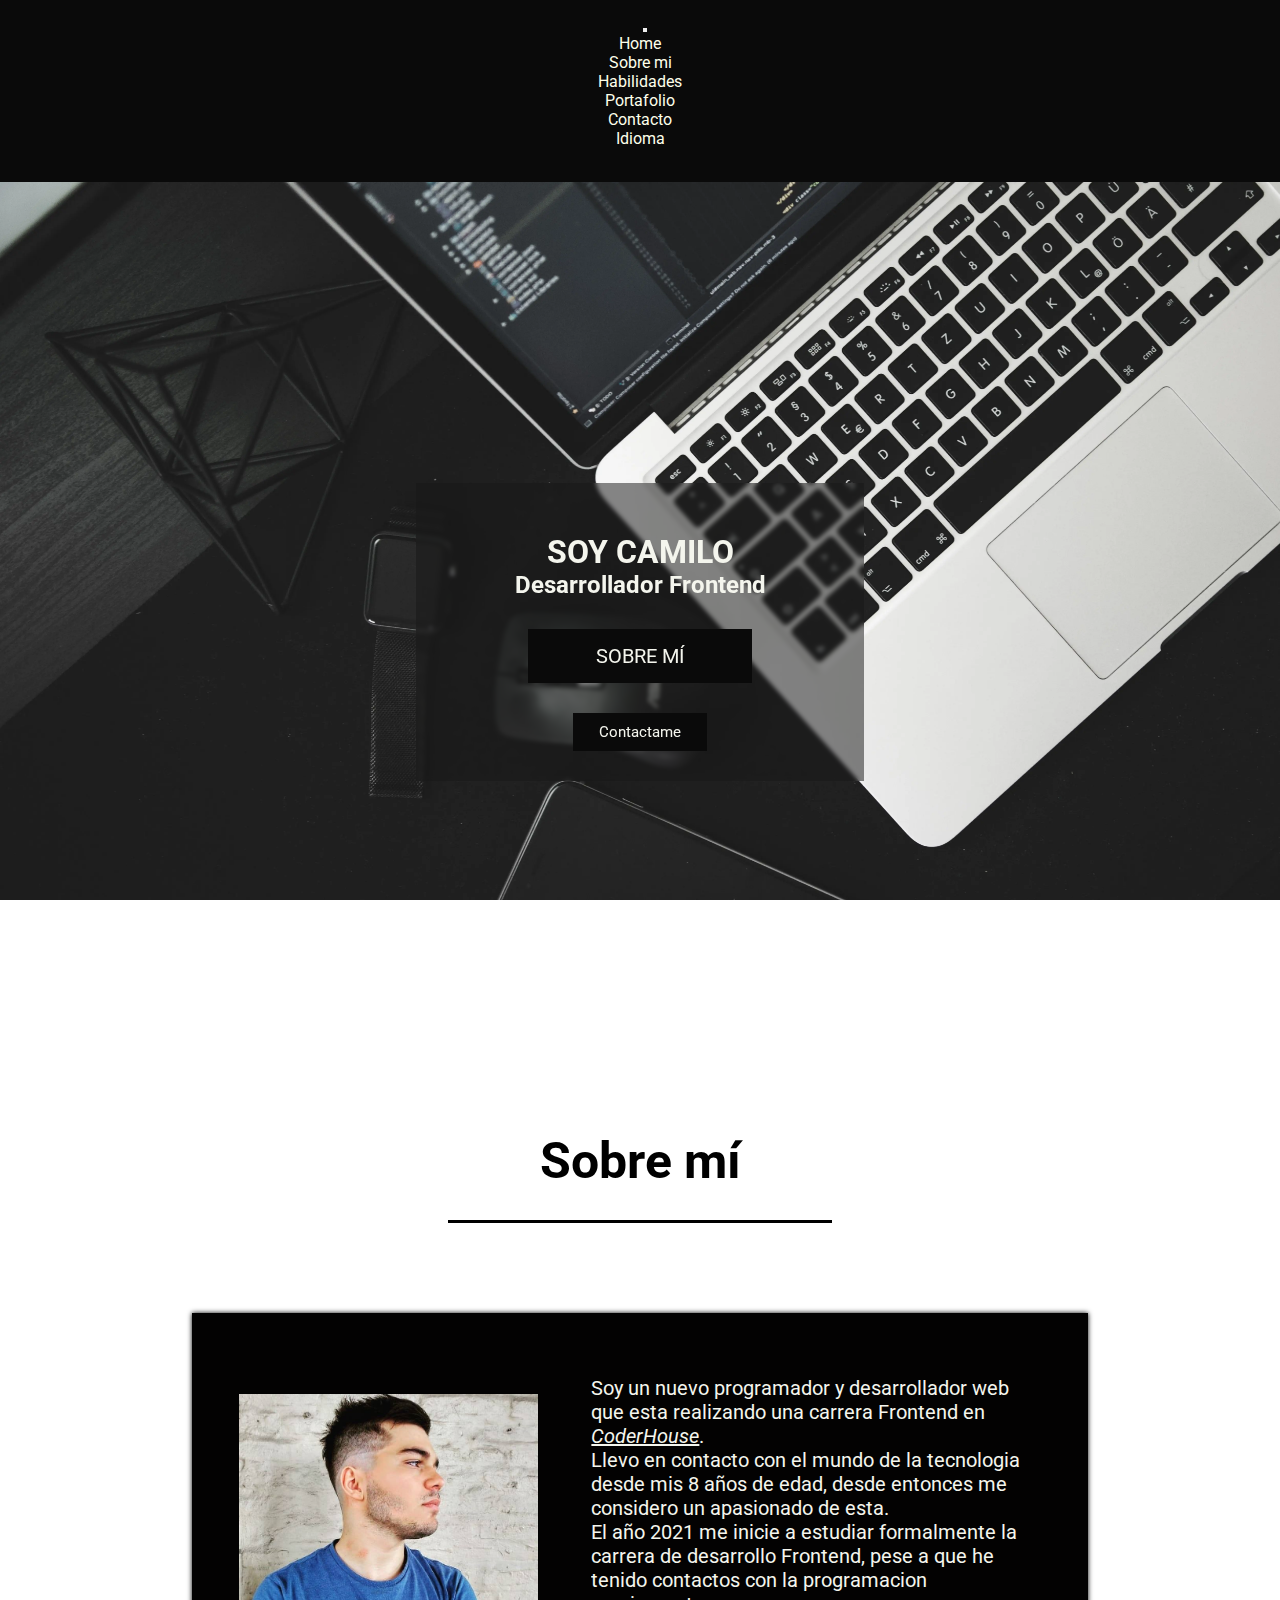
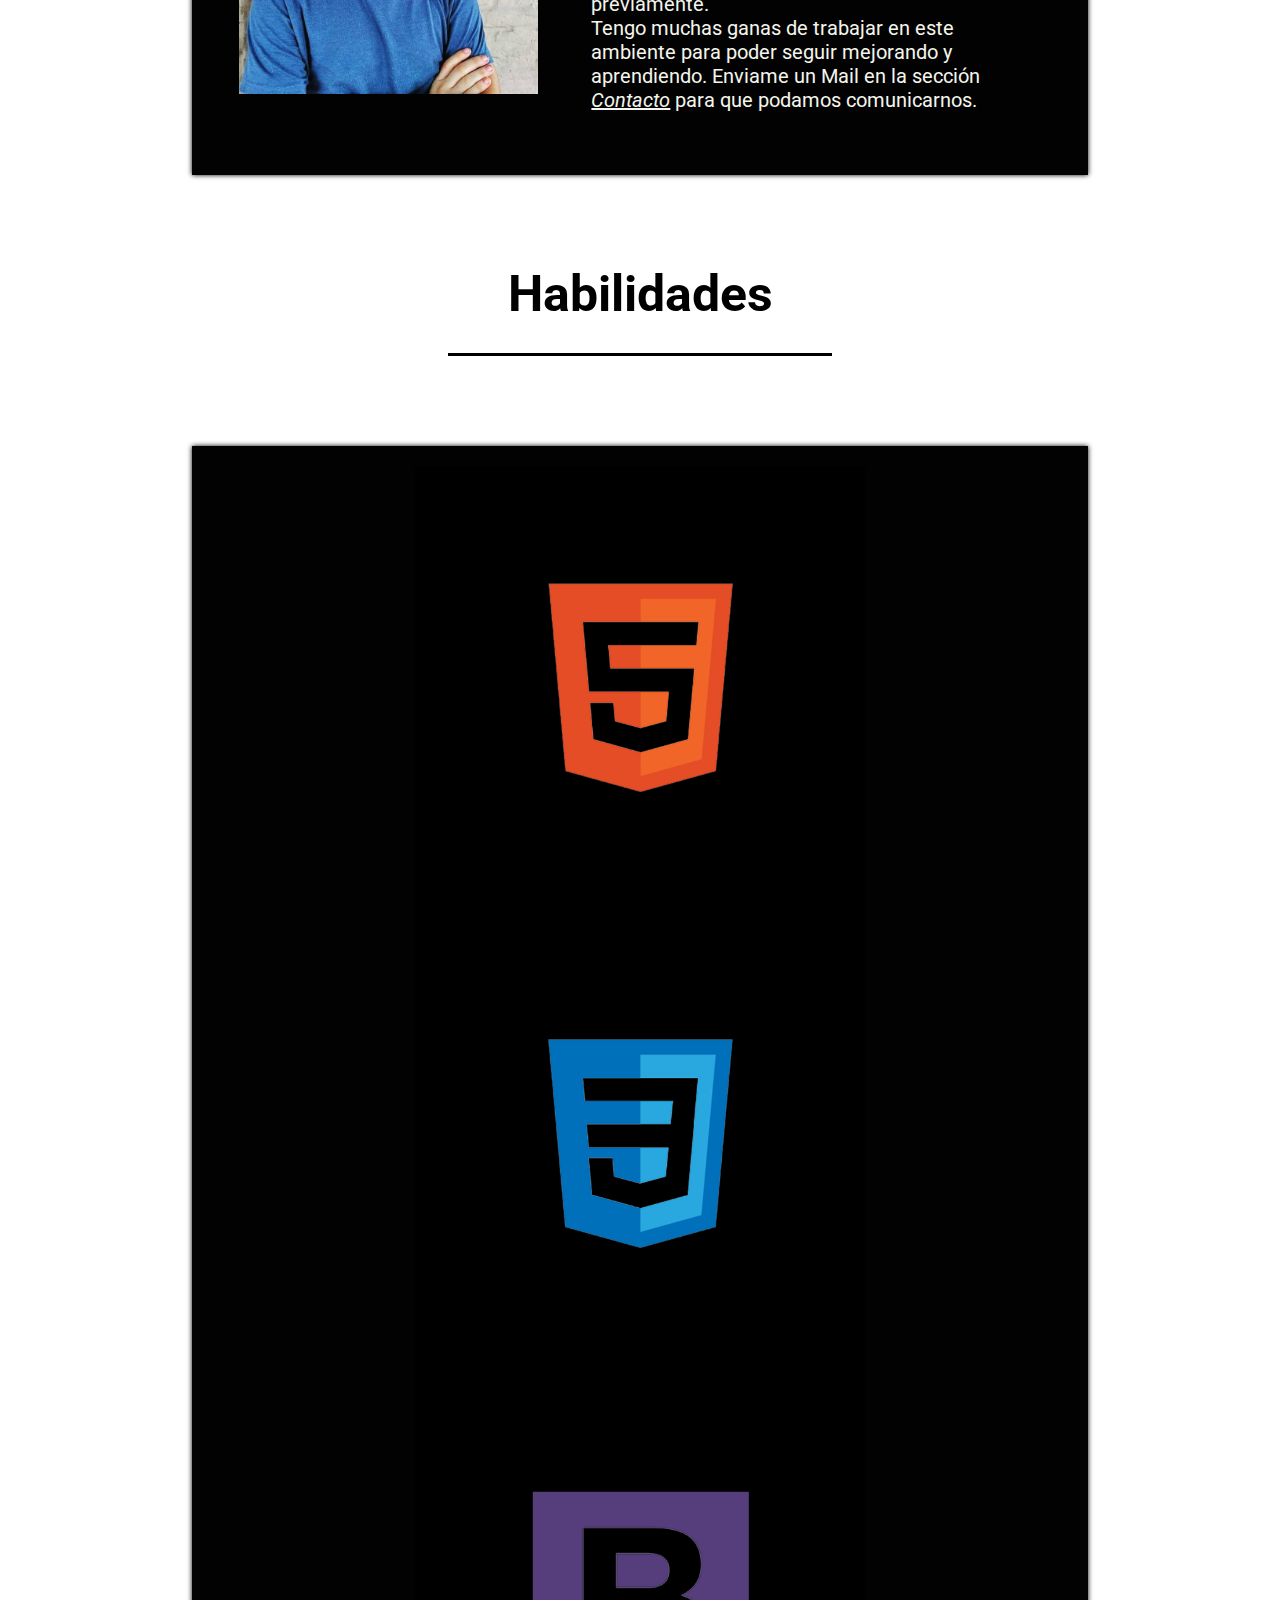
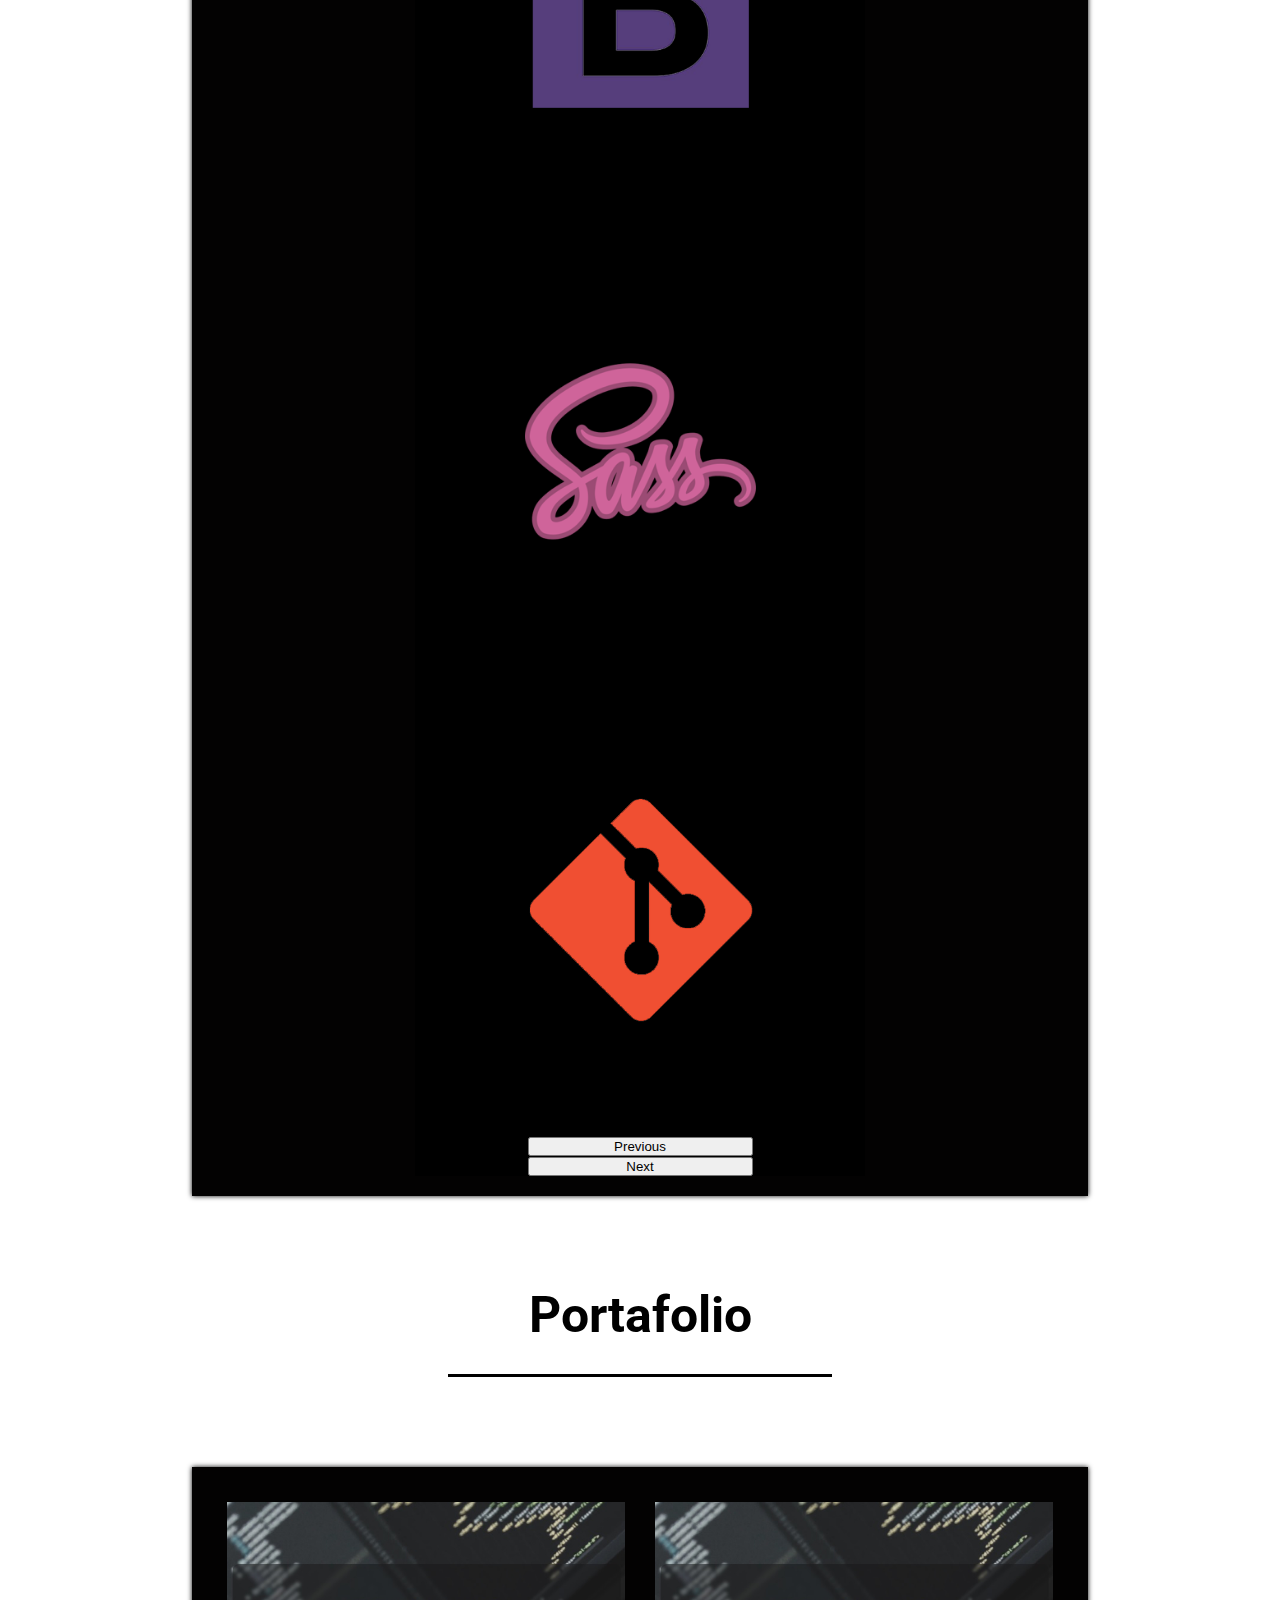
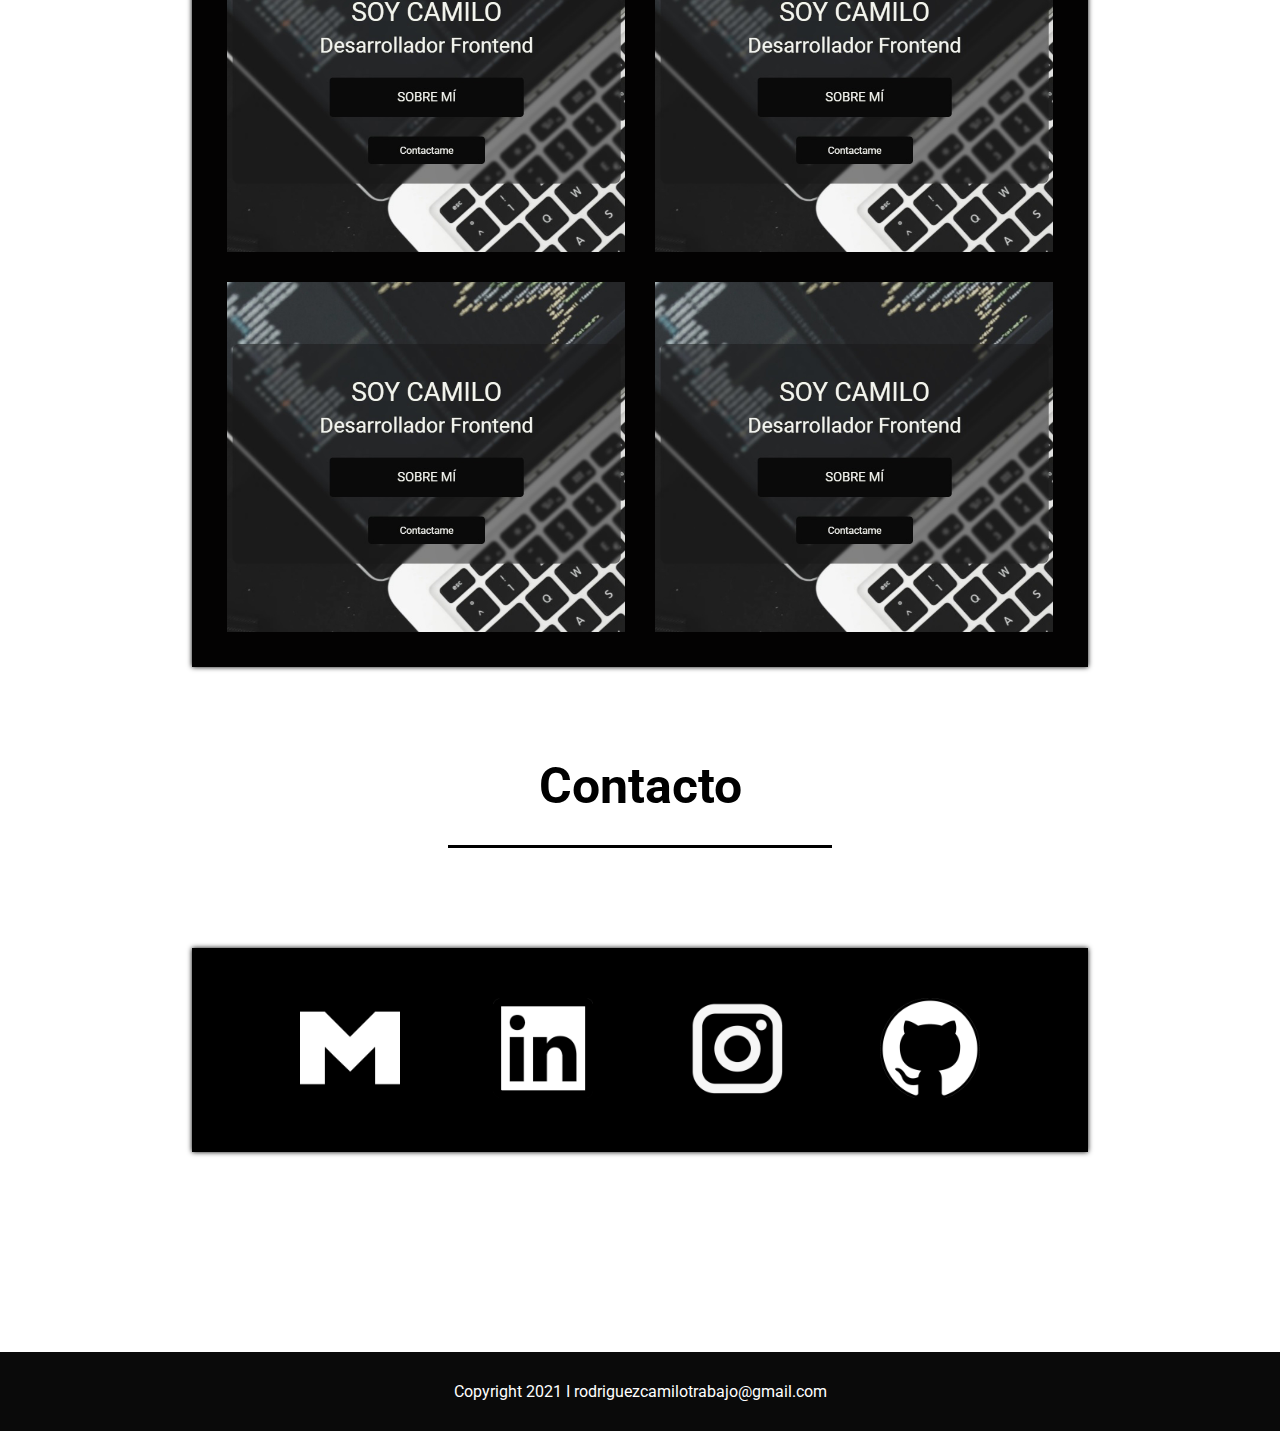
<file: index.html>
<!DOCTYPE html>
<html lang="es">
<head>
    <meta charset="UTF-8">
    <meta http-equiv="X-UA-Compatible" content="IE=edge">
    <meta name="viewport" content="width=device-width, initial-scale=1.0">
    <title>Camilo Rodriguez | Portafolio
    </title>
    <meta name="description" content="Este es el portafolio web de Camilo Rodriguez, un desarrollador Frontend. Aqui tendras informacion sobre mi y como contactarme.">
    <meta name="keywords" content="desarrollo web, desarrollador web, desarrollo frontend, frontend, Portafolio Cea Rodriguez, Cea Rodriguez, elmasterkam, camilo rodriguez, camilo cea rodriguez, elmasterkam portfolio, portfolio cea rodriguez, camilo rodriguez cv">
    <meta name="author" content="elmasterkam">
    <meta name="language" content="Spanish">
    <meta name="distribution" content="Global">
    <meta name="city" content="La Plata">
    <meta name="country" content="Argentina">
    <meta name="revisit-after" content="1 Days">
    <meta name="doc-type" content="Web Page">
    <meta name="ROBOTS" content="INDEX, FOLLOW">
    <meta name="ROBOTS" content="ALL">

    
    <meta name="revisit-after" content="1 Days">
    <link rel="icon" href="img/favicon.png">
    <link
    rel="stylesheet"
    href="https://cdnjs.cloudflare.com/ajax/libs/animate.css/4.1.1/animate.min.css"
    />
    <link rel="stylesheet" href="https://cdn.jsdelivr.net/npm/bootstrap@4.6.1/dist/css/bootstrap.min.css" integrity="sha384-zCbKRCUGaJDkqS1kPbPd7TveP5iyJE0EjAuZQTgFLD2ylzuqKfdKlfG/eSrtxUkn" crossorigin="anonymous">
    <link rel="stylesheet" href="styles/styles.css">
</head>
<body>
    <header>
        <nav id="navPadding" class="navbar navbar-expand-sm bg-dark navbar-dark fixed-top ">
            <button class="navbar-toggler" type="button" data-toggle="collapse" data-target="#opciones">
              <span class="navbar-toggler-icon"></span>
            </button>
            <div class="collapse navbar-collapse" id="opciones">
                <ul class="navbar-nav mr-auto" id="nav">
                    <li class="nav-item">
                        <a class="nav-link" href="#main">Home</a>
                    </li>
                    <li class="nav-item">
                        <a class="nav-link" href="#about">Sobre mi</a>
                    </li>
                    <li class="nav-item">
                        <a class="nav-link" href="#skills">Habilidades</a>
                    </li>
                    <li class="nav-item">
                        <a class="nav-link" href="#portfolio">Portafolio</a>
                    </li>
                    <li class="nav-item">
                        <a class="nav-link" href="#contacto">Contacto</a>
                    </li>
                    <li class="nav-item dropdown">
                        <a class="nav-link dropdown-toggle" data-toggle="dropdown" href="#">Idioma</a>
                        <div class="dropdown-menu">
                          <a class="dropdown-item" href="index.html">Español</a>
                          <a class="dropdown-item" href="index-english.html">English</a>
                        </div>
                    </li>
                </ul>
            </div>
          </nav>
          
    </header>

    <main>
    <section id="main">
            <article>
            <h1 class= "main_section__h1 animate__animated animate__fadeInDown">SOY CAMILO</h1>
            <h2 class= "main_section__h2 animate__animated animate__fadeInDown">Desarrollador Frontend</h2>
            <a class= "button--bigsize animate__animated animate__fadeInDown" href="#about">SOBRE MÍ</a>
            <a class= "button--smallsize animate__animated animate__fadeInDown" href="#contacto">Contactame</a>
        </article>
    </section>

    
    <section id="about">
        
        <h1 class="titulo">Sobre mí</h1>
        <div class="underline"></div>
        <article class="about">
            <img src="img/elmasterkam.jpg" alt="Camilo Rodriguez">
            <p> Soy un nuevo programador y desarrollador web que esta realizando una carrera Frontend en <a href="https://www.coderhouse.com"><i>CoderHouse</i></a>. <br>
                Llevo en contacto con el mundo de la tecnologia desde mis 8 años de edad, desde entonces me considero un apasionado de esta. <br>
                El año 2021 me inicie a estudiar formalmente la carrera de desarrollo Frontend, pese a que he tenido contactos 
                con la programacion previamente. <br>
                Tengo muchas ganas de trabajar en este ambiente para poder seguir mejorando y aprendiendo.
                Enviame un Mail en la sección <a href="#contacto"><i>Contacto</i></a> para que podamos comunicarnos.</p>
        </article>
    </section>

    <section id="skills">
        <h2 class="titulo">Habilidades</h2>
        <div class="underline"></div>

        <article class="habilidades rotar">
            <div id="carouselExampleControls" class="carousel slide" data-ride="carousel">
                <div class="carousel-inner">
                  <div class="carousel-item active" data-interval="4000">
                    <img src="img/html.png" class="d-block w-100" alt="html">
                  </div>
                  <div class="carousel-item" data-interval="4000">
                    <img src="img/css.png" class="d-block w-100" alt="css">
                  </div>
                  <div class="carousel-item" data-interval="4000">
                    <img src="img/bs.png" class="d-block w-100" alt="bootstrap">
                  </div>     
                  <div class="carousel-item" data-interval="4000">
                    <img src="img/sass.png" class="d-block w-100" alt="SASS">
                  </div>
                  <div class="carousel-item" data-interval="4000">
                    <img src="img/git.png" class="d-block w-100" alt="git">
                  </div>
                <button class="carousel-control-prev" type="button" data-target="#carouselExampleControls" data-slide="prev">
                  <span class="carousel-control-prev-icon" aria-hidden="true"></span>
                  <span class="sr-only">Previous</span>
                </button>
                <button class="carousel-control-next" type="button" data-target="#carouselExampleControls" data-slide="next">
                  <span class="carousel-control-next-icon" aria-hidden="true"></span>
                  <span class="sr-only">Next</span>
                </button>
                </div>
              </div>
              
        </article>

    </section>
    
    <section id="portfolio">
        <h2 class="titulo">Portafolio</h2>
        <div class="underline"></div>
        <article class="portfolio">
          <div class="port">
            <div>
              <div>
                <h4>Mi primer proyecto</h4><p> Un portfolio que hice en mi primer curso.</p>
                <a href="https://github.com/RodriguezCamilo/proyecto-portfolio" target="_blank">Ver Aqui</a>
              </div>
            </div>
          </div>
          <div class="port">
            <div>
              <div>
                <h4>Mi primer proyecto</h4><p> Un portfolio que hice en mi primer curso.</p>
                <a href="https://github.com/RodriguezCamilo/proyecto-portfolio" target="_blank">Ver Aqui</a>
              </div>
            </div>
          </div>
          <div class="port">
            <div>
              <div>
                <h4>Mi primer proyecto</h4><p> Un portfolio que hice en mi primer curso.</p>
                <a href="https://github.com/RodriguezCamilo/proyecto-portfolio" target="_blank">Ver Aqui</a>
              </div>
            </div>
          </div>
          <div class="port">
            <div>
              <div>
                <h4>Mi primer proyecto</h4><p> Un portfolio que hice en mi primer curso.</p>
                <a href="https://github.com/RodriguezCamilo/proyecto-portfolio" target="_blank">Ver Aqui</a>
              </div>
            </div>
          </div>
        
              
        </article>
    </section>

    <section id="contacto">
        <article class="contacto">
            <h2 class="titulo">Contacto</h2>
            <div class="underline"></div>
            <div class="contactos">
                <a href="mailto:rodriguezcamilotrabajo@gmail.com" target="_blank"><img src="img/gmail.png" class="scale" alt="Gmail"></a>
                <a href="https://www.linkedin.com/in/rodriguez-camilo/" target="_blank"><img src="img/linkedin.png" class="scale" alt="Linkedin"></a>
                <a href="https://www.instagram.com/elmasterkam/" target="_blank"><img src="img/ig.png" class="scale" alt="Instagram"></a>
                <a href="https://github.com/RodriguezCamilo/" target="_blank"><img src="img/github.png" class="scale" alt="GitHub"></a>
            </div>
        </article>
    </section>

    </main>
    <footer>
        <p>
          Copyright 2021 I <a href="mailto:rodriguezcamilotrabajo@gmail.com" target="_blank">rodriguezcamilotrabajo@gmail.com</a>
        </p>
    </footer>
    <script src="https://cdn.jsdelivr.net/npm/jquery@3.5.1/dist/jquery.slim.min.js" integrity="sha384-DfXdz2htPH0lsSSs5nCTpuj/zy4C+OGpamoFVy38MVBnE+IbbVYUew+OrCXaRkfj" crossorigin="anonymous"></script>
<script src="https://cdn.jsdelivr.net/npm/popper.js@1.16.1/dist/umd/popper.min.js" integrity="sha384-9/reFTGAW83EW2RDu2S0VKaIzap3H66lZH81PoYlFhbGU+6BZp6G7niu735Sk7lN" crossorigin="anonymous"></script>
<script src="https://cdn.jsdelivr.net/npm/bootstrap@4.6.1/dist/js/bootstrap.min.js" integrity="sha384-VHvPCCyXqtD5DqJeNxl2dtTyhF78xXNXdkwX1CZeRusQfRKp+tA7hAShOK/B/fQ2" crossorigin="anonymous"></script>
</body>
</html>
</file>
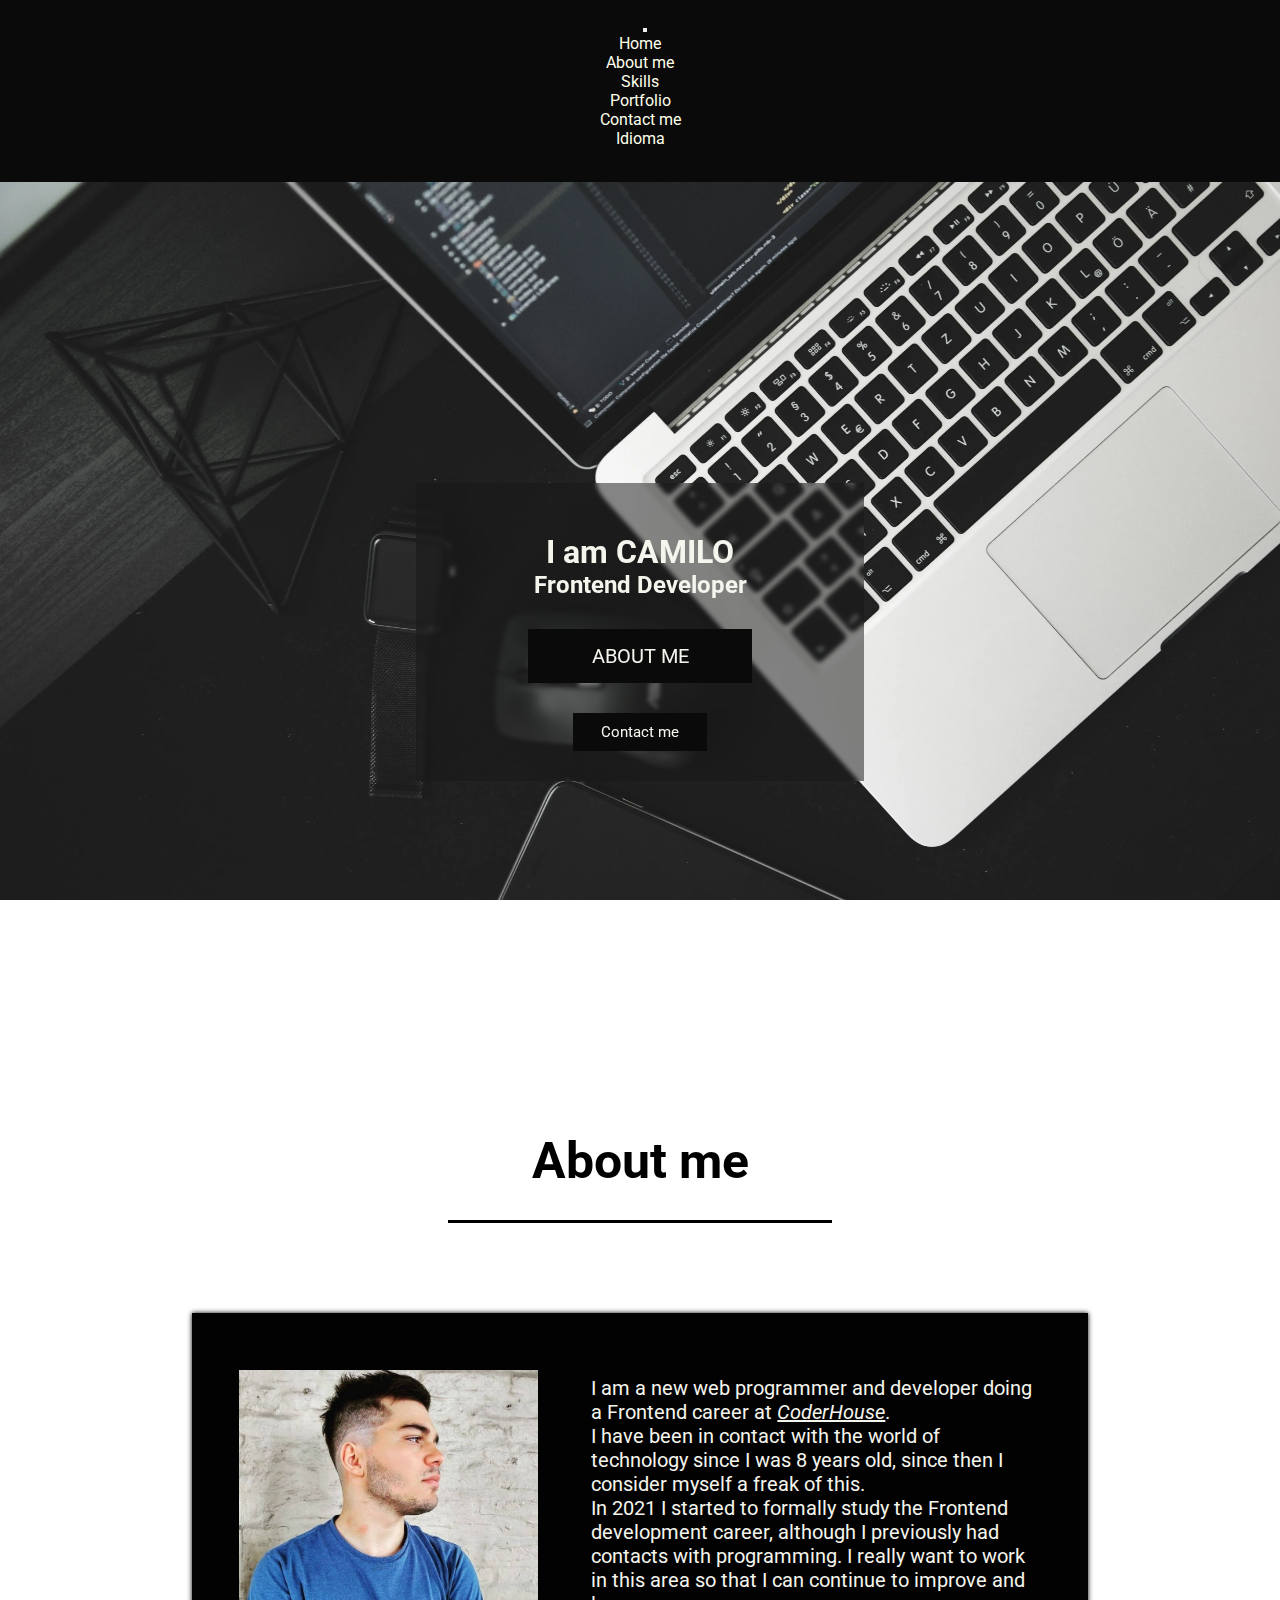
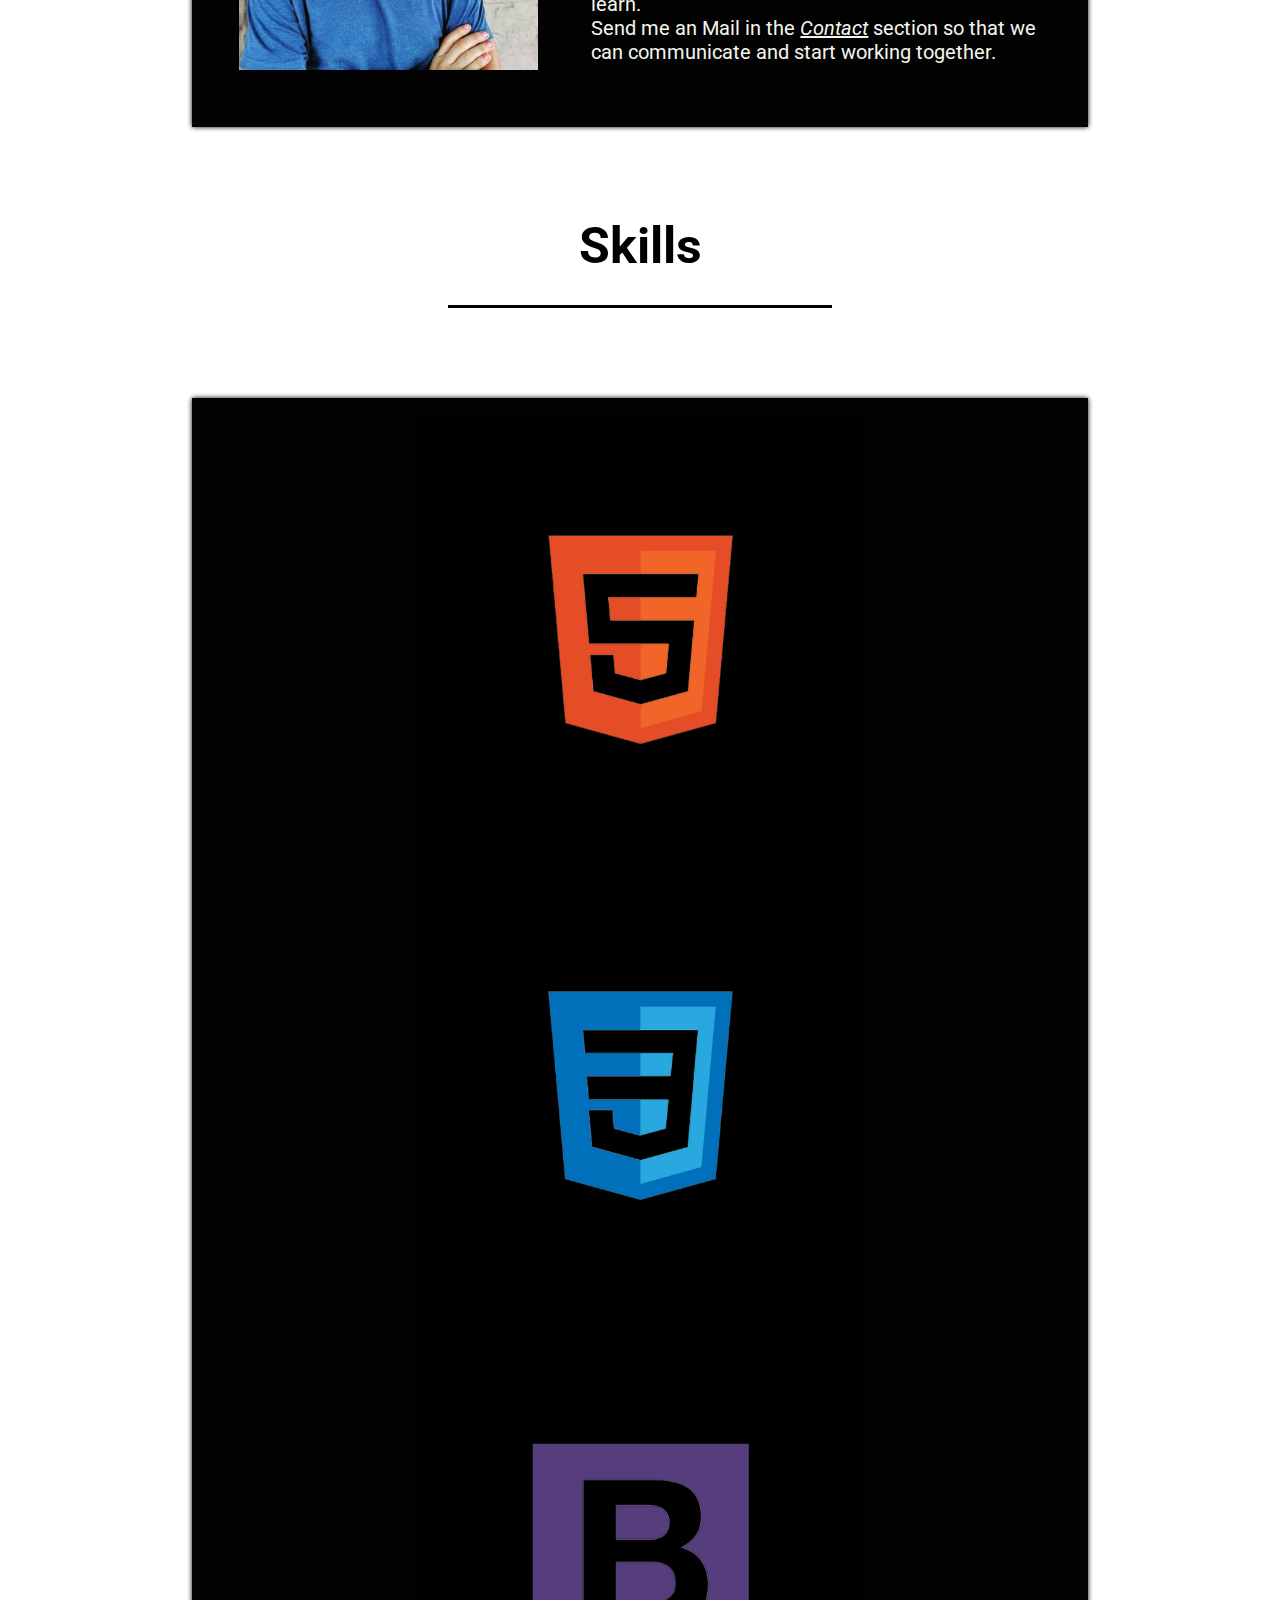
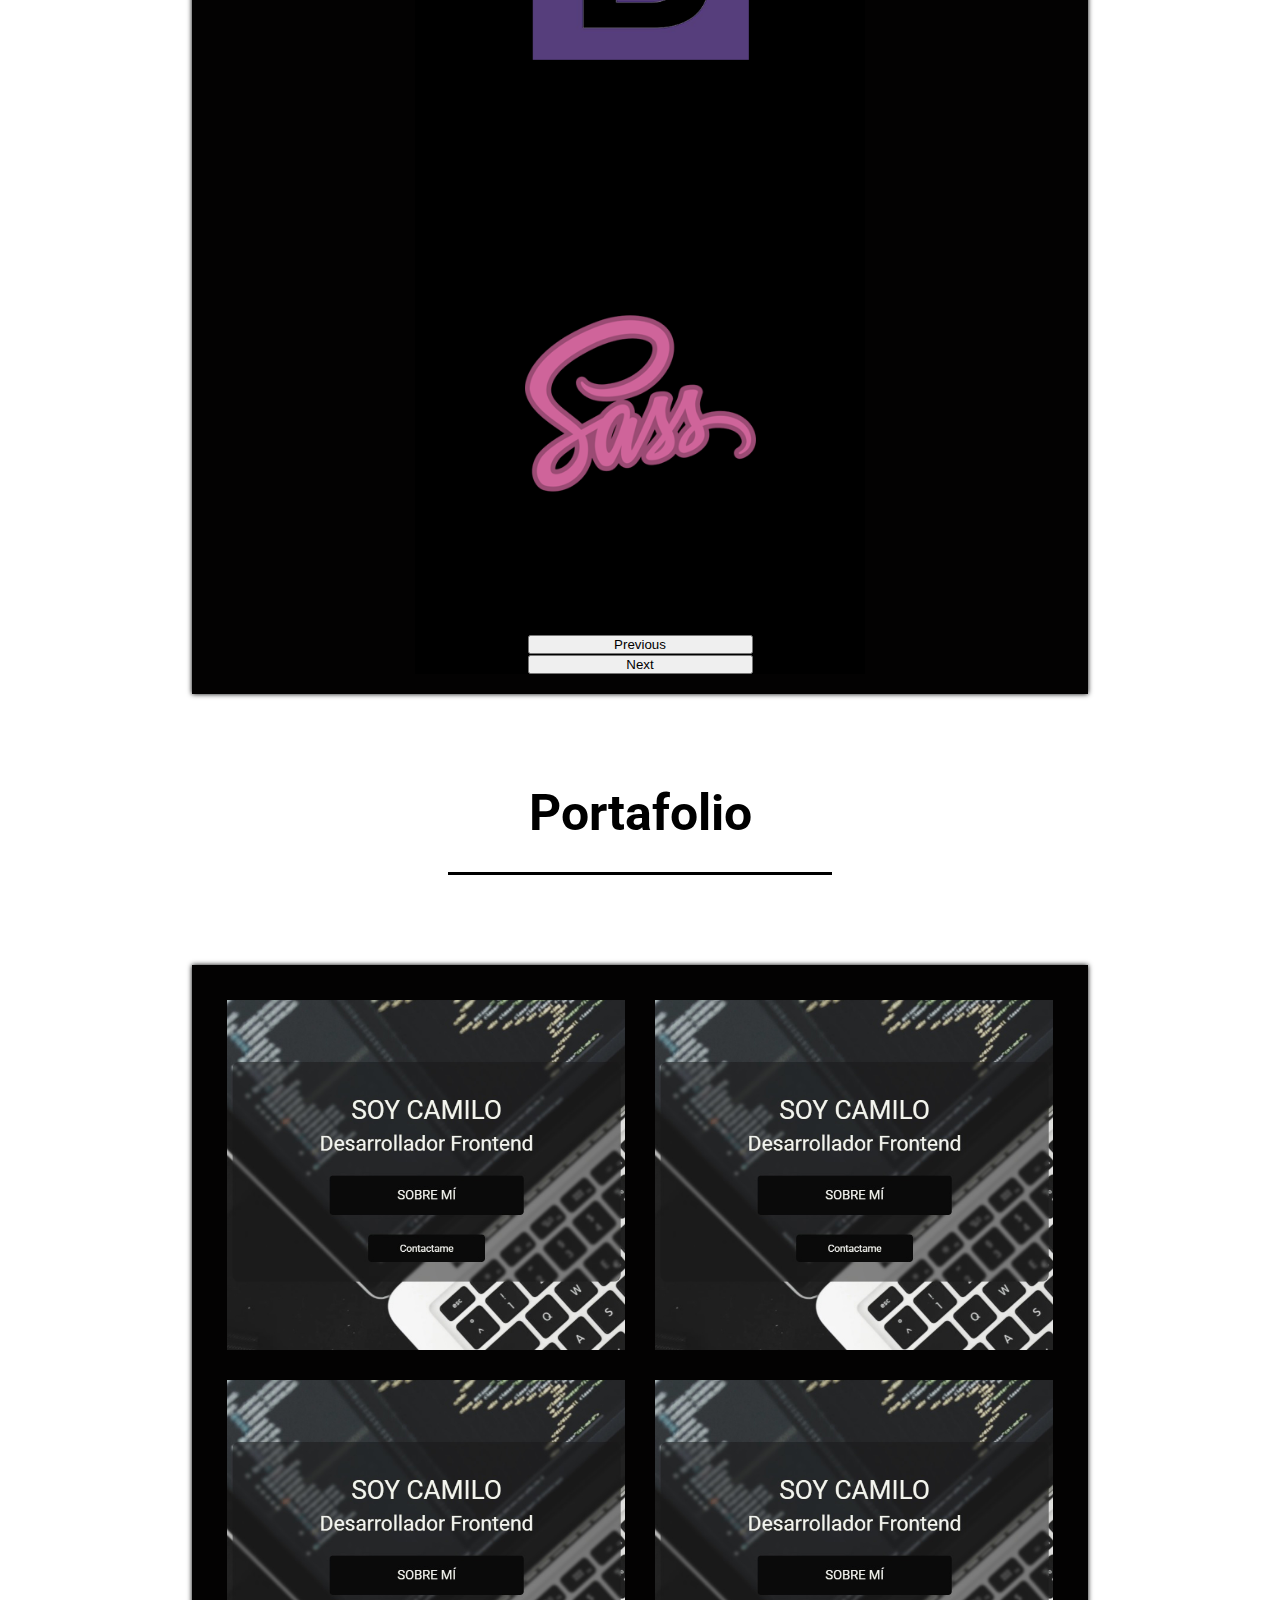
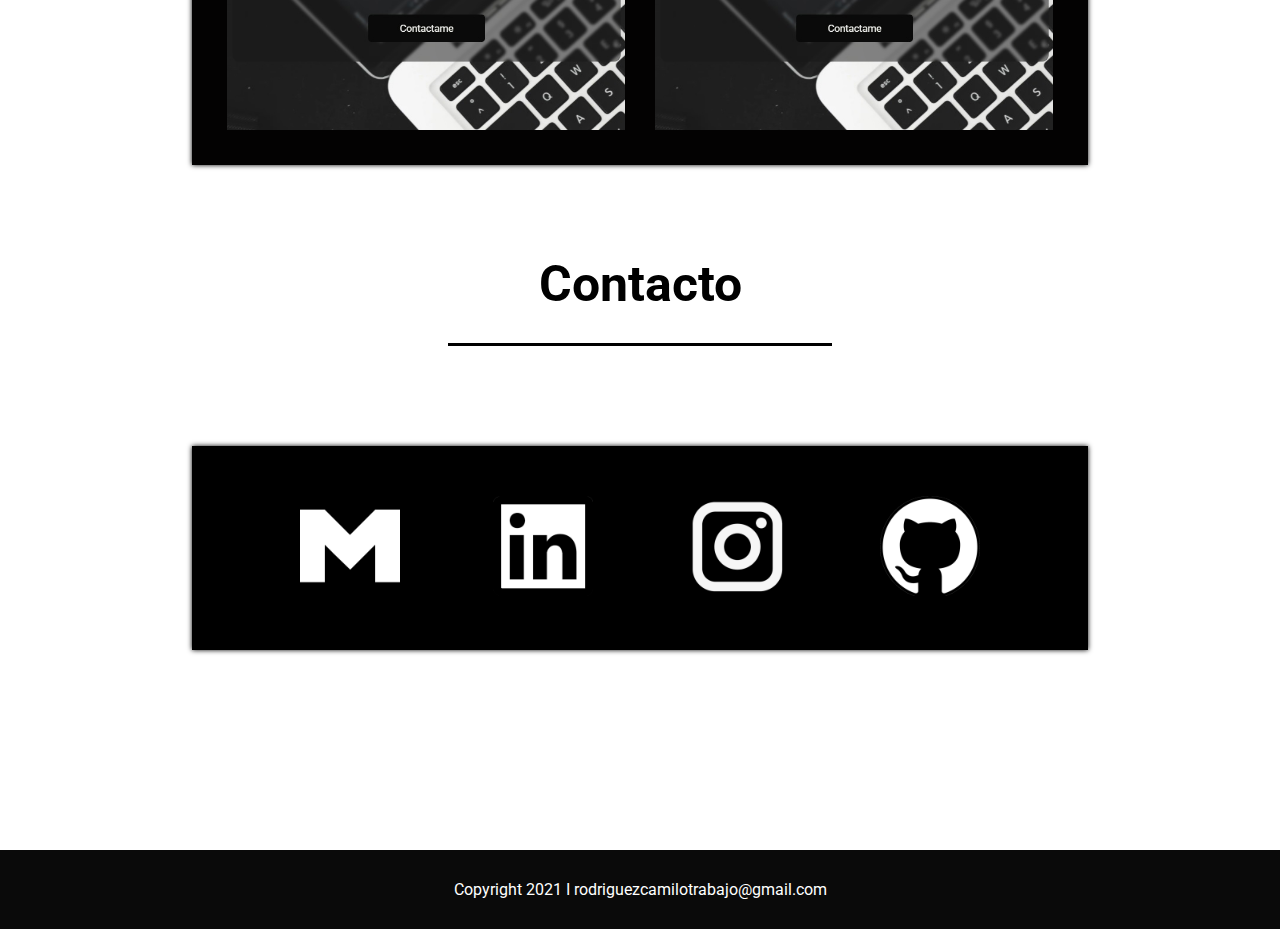
<file: index-english.html>
<!DOCTYPE html>
<html lang="es">
<head>
    <meta charset="UTF-8">
    <meta http-equiv="X-UA-Compatible" content="IE=edge">
    <meta name="viewport" content="width=device-width, initial-scale=1.0">
    <title>Camilo Rodriguez | Portfolio
    </title>
    <meta name="description" content="Rodriguez Camilo's web portfolio, a Frontend developer. Here you will find information about me and how to contact me.">
    <meta name="keywords" content="Portafolio Cea Rodriguez, Cea Rodriguez, elmasterkam, camilo rodriguez, camilo cea rodriguez, elmasterkam portfolio, portfolio cea rodriguez, camilo rodriguez cv">
    <meta name="author" content="elmasterkam">
    <meta name="language" content="English">
    <meta name="distribution" content="Global">
    <meta name="city" content="La Plata">
    <meta name="country" content="Argentina">
    <meta name="revisit-after" content="1 Days">
    <meta name="doc-type" content="Web Page">   
    <meta name="ROBOTS" content="INDEX, FOLLOW">
    <meta name="ROBOTS" content="ALL">


    <link
    rel="stylesheet"
    href="https://cdnjs.cloudflare.com/ajax/libs/animate.css/4.1.1/animate.min.css"
    />
    <link rel="stylesheet" href="https://cdn.jsdelivr.net/npm/bootstrap@4.6.1/dist/css/bootstrap.min.css" integrity="sha384-zCbKRCUGaJDkqS1kPbPd7TveP5iyJE0EjAuZQTgFLD2ylzuqKfdKlfG/eSrtxUkn" crossorigin="anonymous">
    <link rel="stylesheet" href="styles/styles.css">
</head>
<body>
    <header>
        <nav id="navPadding" class="navbar navbar-expand-sm bg-dark navbar-dark fixed-top ">
            <button class="navbar-toggler" type="button" data-toggle="collapse" data-target="#opciones">
                <span class="navbar-toggler-icon"></span>
              </button>
            <div class="collapse navbar-collapse" id="opciones">
                <ul class="navbar-nav mr-auto" id="nav">
                    <li class="nav-item">
                        <a class="nav-link" href="#main">Home</a>
                    </li>
                    <li class="nav-item">
                        <a class="nav-link" href="#about">About me</a>
                        </li>
                    <li class="nav-item">
                        <a class="nav-link" href="#skills">Skills</a>
                    </li>
                    <li class="nav-item">
                        <a class="nav-link" href="#portfolio">Portfolio</a>
                    </li>
                    <li class="nav-item">
                        <a class="nav-link" href="#contacto">Contact me</a>
                    </li>
                    <li class="nav-item dropdown">
                        <a class="nav-link dropdown-toggle" data-toggle="dropdown" href="#">Idioma</a>
                        <div class="dropdown-menu">
                          <a class="dropdown-item" href="index.html">Español</a>
                          <a class="dropdown-item" href="index-english.html">English</a>
                        </div>
                    </li>
                </ul>
            </div>
          </nav>
          
    </header>

    <main>
    <section id="main">
        <article>
            <h1 class= "main_section__h1 animate__animated animate__fadeInDown">I am CAMILO</h1>
            <h2 class= "main_section__h2 animate__animated animate__fadeInDown">Frontend Developer</h2>
            <a class= "button--bigsize animate__animated animate__fadeInDown" href="#about"> ABOUT ME</a>
            <a class= "button--smallsize animate__animated animate__fadeInDown" href="#contacto"> Contact me</a>
        </article>
    </section>

    
    <section id="about">
        
        <h2 class="titulo">About me</h2>
        <div class="underline"></div>
        <article class="about">
            <img src="img/elmasterkam.jpg" alt="Camilo Rodriguez">
            <p> I am a new web programmer and developer doing a Frontend career at <a href="https://www.coderhouse.com"><i>CoderHouse</i></a>. <br>
                I have been in contact with the world of technology since I was 8 years old, since then I consider myself a freak of this.<br>
                In 2021 I started to formally study the Frontend development career, although I previously had contacts with programming.
                I really want to work in this area so that I can continue to improve and learn. <br>
                Send me an Mail in the <a href="#contacto"><i>Contact</i></a> section so that we can communicate and start working together.
                </p>
        </article>
    </section>

    <section id="skills">
        <h2 class="titulo">Skills</h2>
        <div class="underline"></div>

        <article class="habilidades rotar">
            <div id="carouselExampleControls" class="carousel slide" data-ride="carousel">
                <div class="carousel-inner">
                  <div class="carousel-item active" data-interval="4000">
                    <img src="img/html.png" class="d-block w-100 rotar" alt="html">
                  </div>
                  <div class="carousel-item" data-interval="4000">
                    <img src="img/css.png" class="d-block w-100 rotar" alt="css">
                  </div>
                  <div class="carousel-item" data-interval="4000">
                    <img src="img/bs.png" class="d-block w-100 rotar" alt="bootstrap">
                  </div>     
                  <div class="carousel-item" data-interval="4000">
                    <img src="img/sass.png" class="d-block w-100 rotar" alt="SASS">
                  </div>
                <button class="carousel-control-prev" type="button" data-target="#carouselExampleControls" data-slide="prev">
                  <span class="carousel-control-prev-icon" aria-hidden="true"></span>
                  <span class="sr-only">Previous</span>
                </button>
                <button class="carousel-control-next" type="button" data-target="#carouselExampleControls" data-slide="next">
                  <span class="carousel-control-next-icon" aria-hidden="true"></span>
                  <span class="sr-only">Next</span>
                </button>
                </div>
              </div>
        </article>

    </section>    
    
    <section id="portfolio">
      <h2 class="titulo">Portafolio</h2>
      <div class="underline"></div>
      <article class="portfolio">
        <div class="port">
          <div>
            <div>
              <h4>My first project</h4><p> A web portfolio I made in my first course.</p>
              <a href="https://github.com/RodriguezCamilo/proyecto-portfolio" target="_blank">Watch Here</a>
            </div>
          </div>
        </div>
        <div class="port">
          <div>
            <div>
              <h4>My first project</h4><p> A web portfolio I made in my first course.</p>
              <a href="https://github.com/RodriguezCamilo/proyecto-portfolio" target="_blank">Watch Here</a>
            </div>
          </div>
        </div>
        <div class="port">
          <div>
            <div>
              <h4>My first project</h4><p> A web portfolio I made in my first course.</p>
              <a href="https://github.com/RodriguezCamilo/proyecto-portfolio" target="_blank">Watch Here</a>
            </div>
          </div>
        </div>
        <div class="port">
          <div>
            <div>
              <h4>My first project</h4><p> A web portfolio I made in my first course.</p>
              <a href="https://github.com/RodriguezCamilo/proyecto-portfolio" target="_blank">Watch Here</a>
            </div>
          </div>
        </div>
      </article>
  </section>

  <section id="contacto">
    <article class="contacto">
        <h2 class="titulo">Contacto</h2>
        <div class="underline"></div>
        <div class="contactos">
            <a href="mailto:rodriguezcamilotrabajo@gmail.com" target="_blank"><img src="img/gmail.png" class="scale" alt="Gmail"></a>
            <a href="https://www.linkedin.com/in/rodriguez-camilo/" target="_blank"><img src="img/linkedin.png" class="scale" alt="Linkedin"></a>
            <a href="https://www.instagram.com/elmasterkam/" target="_blank"><img src="img/ig.png" class="scale" alt="Instagram"></a>
            <a href="https://github.com/RodriguezCamilo/" target="_blank"><img src="img/github.png" class="scale" alt="GitHub"></a>
        </div>
    </article>
  </section>

    </main>
    <footer>
      <p> 
        Copyright 2021 I <a href="mailto:rodriguezcamilotrabajo@gmail.com" target="_blank">rodriguezcamilotrabajo@gmail.com</a>
      </p>
    </footer>
    <script src="https://cdn.jsdelivr.net/npm/jquery@3.5.1/dist/jquery.slim.min.js" integrity="sha384-DfXdz2htPH0lsSSs5nCTpuj/zy4C+OGpamoFVy38MVBnE+IbbVYUew+OrCXaRkfj" crossorigin="anonymous"></script>
<script src="https://cdn.jsdelivr.net/npm/popper.js@1.16.1/dist/umd/popper.min.js" integrity="sha384-9/reFTGAW83EW2RDu2S0VKaIzap3H66lZH81PoYlFhbGU+6BZp6G7niu735Sk7lN" crossorigin="anonymous"></script>
<script src="https://cdn.jsdelivr.net/npm/bootstrap@4.6.1/dist/js/bootstrap.min.js" integrity="sha384-VHvPCCyXqtD5DqJeNxl2dtTyhF78xXNXdkwX1CZeRusQfRKp+tA7hAShOK/B/fQ2" crossorigin="anonymous"></script>
</body>
</html>
</file>
<file: styles/styles.css>
@import url("https://fonts.googleapis.com/css2?family=Roboto&display=swap");
* {
  margin: 0;
  padding: 0;
  box-sizing: border-box;
  scroll-behavior: smooth;
}

.navbar-toggler {
  margin-left: 10px;
}

.bg-dark {
  background-color: #0a0a0a !important;
}

#nav {
  margin: auto;
}

.nav-link {
  margin: 0 15px 0 15px;
  color: #feffeb !important;
}

#navPadding {
  padding: 15px 0px 15px 0px;
}

body {
  font-size: 16px;
  color: #feffeb;
  text-align: center;
  font-family: "Roboto", sans-serif;
  background-color: white;
}

.titulo {
  margin: 30px;
  margin-top: 50px;
  font-size: 50px;
  color: black;
}

p {
  color: black;
}

.underline {
  margin: auto;
  margin-bottom: 50px;
  height: 0.2em;
  width: 30%;
  background-color: black;
}

#main {
  height: 100vh;
  display: flex;
  justify-content: center;
  align-items: center;
  background-image: url("../img/background1.webp");
  background-size: cover;
  background-attachment: fixed;
}
#main article {
  font-size: 16px;
  color: #f4f5ed;
  text-align: center;
  padding-top: 50px;
  width: 35%;
  background-color: rgba(24, 24, 24, 0.514);
  backdrop-filter: blur(2px);
}
#main article a {
  text-decoration: none;
  color: #f4f5ed;
  background-color: #0a0a0a;
  display: block;
  margin: 30px auto;
}
#main article a:hover {
  transition-property: background-color;
  transition-duration: 1s;
  color: black;
  background-color: #f4f5ed;
  text-decoration: none;
}

.main__section__h1 {
  font-size: 50px;
}

.main__section__h2 {
  font-size: 40px;
}

.button--bigsize {
  font-size: 20px;
  width: 50%;
  padding: 15px;
  border-width: 20px;
}

.button--smallsize {
  font-size: 15px;
  width: 30%;
  padding: 10px;
}

.about, .habilidades {
  width: 70%;
  margin: 10vh auto;
  padding: 20px;
  display: flex;
  justify-content: space-evenly;
  flex-wrap: wrap;
  background-color: #030202;
  box-shadow: 0px 0px 5px black;
}
.about img, .habilidades img {
  width: 35%;
  margin: auto;
  min-width: 250px;
  border-width: 100px;
  border-color: white;
}
.about p, .habilidades p {
  font-size: 20px;
  color: #f4f5ed;
  text-align: left;
  width: 50vh;
  padding: 5% 0;
  margin: auto;
  overflow: auto;
  height: 100%;
  max-height: 550px;
}
.about p a, .habilidades p a {
  text-decoration: underline;
  color: #f4f5ed;
}

.habilidades {
  padding: 20px 0;
}

.habilidades img {
  object-fit: scale-down;
  object-position: center;
  height: 50vh;
}

.rotar:hover img {
  transform: rotate(20deg);
  transition: 1s;
}

.carousel-control-next-icon {
  background-image: none;
}

.carousel-control-prev-icon {
  background-image: none;
}

.carousel-control-next {
  width: 50%;
}

.carousel-control-prev {
  width: 50%;
}

.carousel {
  background-color: black;
}

.portfolio {
  width: 70%;
  margin: 10vh auto;
  padding: 20px;
  background-color: #030202;
  box-shadow: 0px 0px 5px black;
  display: grid;
  grid-template-areas: "port port" "port port";
}

.port {
  background-image: url("../img/portfolio.jpg");
  background-size: cover;
  background-position: center;
  height: 350px;
  margin: 15px;
  display: flex;
  align-items: center;
}
.port div {
  width: 100%;
  height: 100%;
  padding: 10%;
  margin: auto;
  color: rgba(254, 255, 235, 0);
}
.port div p {
  color: rgba(254, 255, 235, 0);
}

a {
  text-decoration: none;
  color: rgba(3, 2, 2, 0);
}

.port:hover {
  transform: scale(1.03);
  transition: 0.5s;
}
.port:hover div {
  transition-property: backdrop-filter;
  transition-duration: 0.5s;
  backdrop-filter: blur(2px);
  color: #feffeb;
}
.port:hover div div {
  transition-property: background-color;
  transition-duration: 0.5s;
  background-color: #030202;
}
.port:hover div p {
  color: #feffeb;
}
.port:hover div a {
  text-decoration: none;
  color: black;
  background-color: #f4f5ed;
  display: block;
  margin: 30px auto;
}
.port:hover div a:hover {
  transition-property: background-color;
  transition-duration: 1s;
  color: #f4f5ed;
  background-color: #0a0a0a;
  text-decoration: none;
}

.contactos {
  padding: 50px 0px;
  margin: 100px auto 200px;
  width: 70%;
  background-color: black;
  box-shadow: 0px 0px 5px black;
}
.contactos img {
  height: 100px;
  margin: auto 5%;
}

.scale:hover {
  transform: scale(1.3);
  transition: 1s;
}

footer {
  display: block;
  background: #0a0a0a;
  padding: 30px;
}
footer p {
  color: white;
}
footer a {
  text-decoration: none;
  color: white;
}
footer a:hover {
  color: white;
}

.not {
  text-align: center;
  background: white;
  height: 80vh;
}
.not section {
  margin: 10vh 15% 0px;
  padding: 5%;
  background-color: #030202;
  border-radius: 10px;
  height: 50vh;
}
.not section p {
  color: white;
}

@media only screen and (max-width: 940px) {
  #main {
    background-image: url("../img/background1-mobile.webp");
  }

  main section h1 {
    font-size: 30px;
  }
  main section h2 {
    font-size: 20px;
  }

  #main article {
    width: 80%;
  }

  .button--bigsize {
    font-size: 17px;
    width: 70%;
    padding: 25px;
  }

  .button--smallsize {
    font-size: 15px;
    width: 50%;
    padding: 20px;
  }

  .about, .habilidades {
    justify-content: center;
  }

  .about__text {
    font-size: 16px;
    min-width: 150px;
  }

  .contactos img {
    margin: 20px 20%;
    height: 150px;
  }
}
@media only screen and (max-width: 670px) {
  li {
    font-size: 12px;
  }

  #main article {
    width: 100%;
    border-radius: 0px;
  }

  .about, .habilidades, .contactos, .portfolio {
    width: 100%;
  }

  .portfolio {
    grid-template-areas: "port" "port" "port" "port";
  }

  .port div {
    transition-property: backdrop-filter;
    transition-duration: 0.5s;
    backdrop-filter: blur(2px);
    color: #feffeb;
  }
  .port div div {
    transition-property: background-color;
    transition-duration: 0.5s;
    background-color: #030202;
  }
  .port div p {
    color: #feffeb;
  }
  .port div a {
    text-decoration: none;
    color: black;
    background-color: #f4f5ed;
    display: block;
    margin: 30px auto;
  }
  .port div a:hover {
    transition-property: background-color;
    transition-duration: 1s;
    color: #f4f5ed;
    background-color: #0a0a0a;
    text-decoration: none;
  }
}
@media only screen and (max-width: 575px) {
  li {
    font-size: 16px;
  }
}

/*# sourceMappingURL=styles.css.map */
</file>
